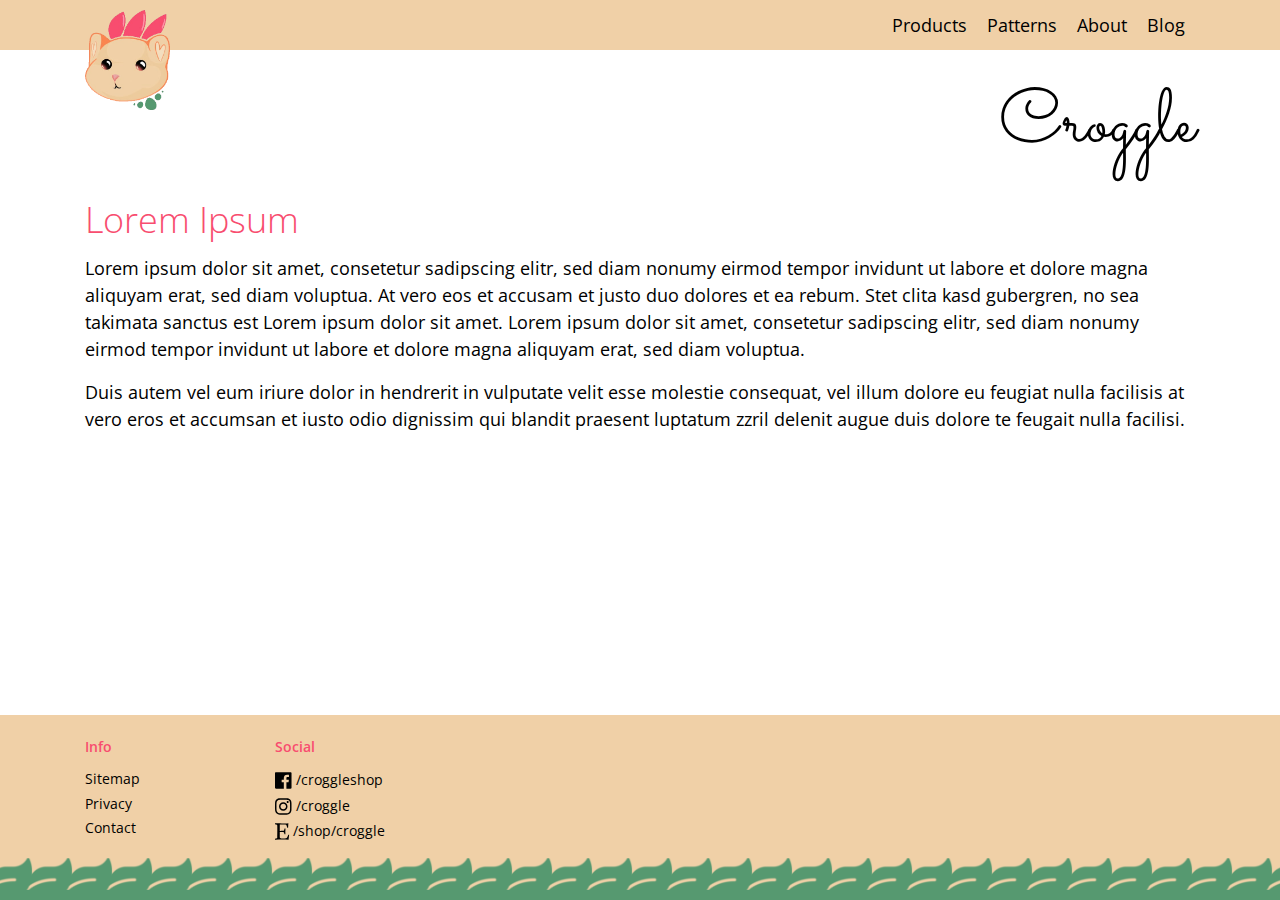
<file: croggle/index.html>
<!DOCTYPE html>
<html lang="en">
	<head>
		<meta charset="utf-8" />
		<meta name="viewport" content="width=device-width, initial-scale=1.0">
		<title>Croggle</title>
		<link href="https://fonts.googleapis.com/css?family=Open+Sans|Sacramento" rel="stylesheet">
		<link rel="stylesheet" href="css/app.css" />
		<script src="js/app.js"></script>
	</head>
	<body>
		
	<header><div class="bar">
	<div class="container nav-wrapper">
		<nav>
			
			<input type="checkbox" id="menu-trigger" class="menu-trigger" />
			<a href="index.html">
				<img class="logo" src="img/logo-small.png" alt="Croggle" />
			</a>
			<label for="menu-trigger">
				<span>
					<i class="fas fa-bars"></i>
				</span>
			</label>
			<ul class="menu"><li ><a href="products.html"><span>Products</span></a></li><li ><a href="patterns.html"><span>Patterns</span></a></li><li ><a href="about.html"><span>About</span></a></li><li ><a href="blog.html"><span>Blog</span></a></li></ul>
		</nav>
	</div>
</div>
</header>
	</header>
	<main class="container">
		<div class="page-header">
			<h1>Croggle</h1>
		</div>
		
	<h2>Lorem Ipsum</h2>
	<p>
		Lorem ipsum dolor sit amet, consetetur sadipscing elitr, sed diam nonumy eirmod tempor invidunt ut labore et dolore magna aliquyam erat, sed diam voluptua. At vero eos et accusam et justo duo dolores et ea rebum. Stet clita kasd gubergren, no sea takimata sanctus est Lorem ipsum dolor sit amet. Lorem ipsum dolor sit amet, consetetur sadipscing elitr, sed diam nonumy eirmod tempor invidunt ut labore et dolore magna aliquyam erat, sed diam voluptua.
	</p>
	<p>
		Duis autem vel eum iriure dolor in hendrerit in vulputate velit esse molestie consequat, vel illum dolore eu feugiat nulla facilisis at vero eros et accumsan et iusto odio dignissim qui blandit praesent luptatum zzril delenit augue duis dolore te feugait nulla facilisi.
	</p>

	</main>
	<footer><div class="bar">
	<div class="container">
		<div class="row">
			<div class="col col-xs-6 col-sm-3 col-lg-2">
				<ul>
					<li><h4>Info</h4></li>
					<li><a href="#">Sitemap</a></li>
					<li><a href="#">Privacy</a></li>
					<li><a href="#">Contact</a></li>
				</ul>
			</div>
			<div class="col col-xs-6 col-sm-3 col-lg-2">
				<ul>
					<li><h4>Social</h4></li>
					<li>
						<a href="https://www.facebook.com/croggleshop/" target="_blank">
							<i class="fab fa-facebook icon"></i> <span>/croggleshop</span>
						</a>
					</li>
					<li>
						<a href="https://www.instagram.com/croggle/" target="_blank">
							<i class="fab fa-instagram icon"></i> <span>/croggle</span>
						</a>
					</li>
					<li>
						<a href="https://www.etsy.com/shop/croggle" target="_blank">
							<i class="fab fa-etsy icon"></i> <span>/shop/croggle</span>
						</a>
					</li>
				</ul>
			</div>
		</div>
	</div>
</div>
</footer>

	</body>
</html>
</file>
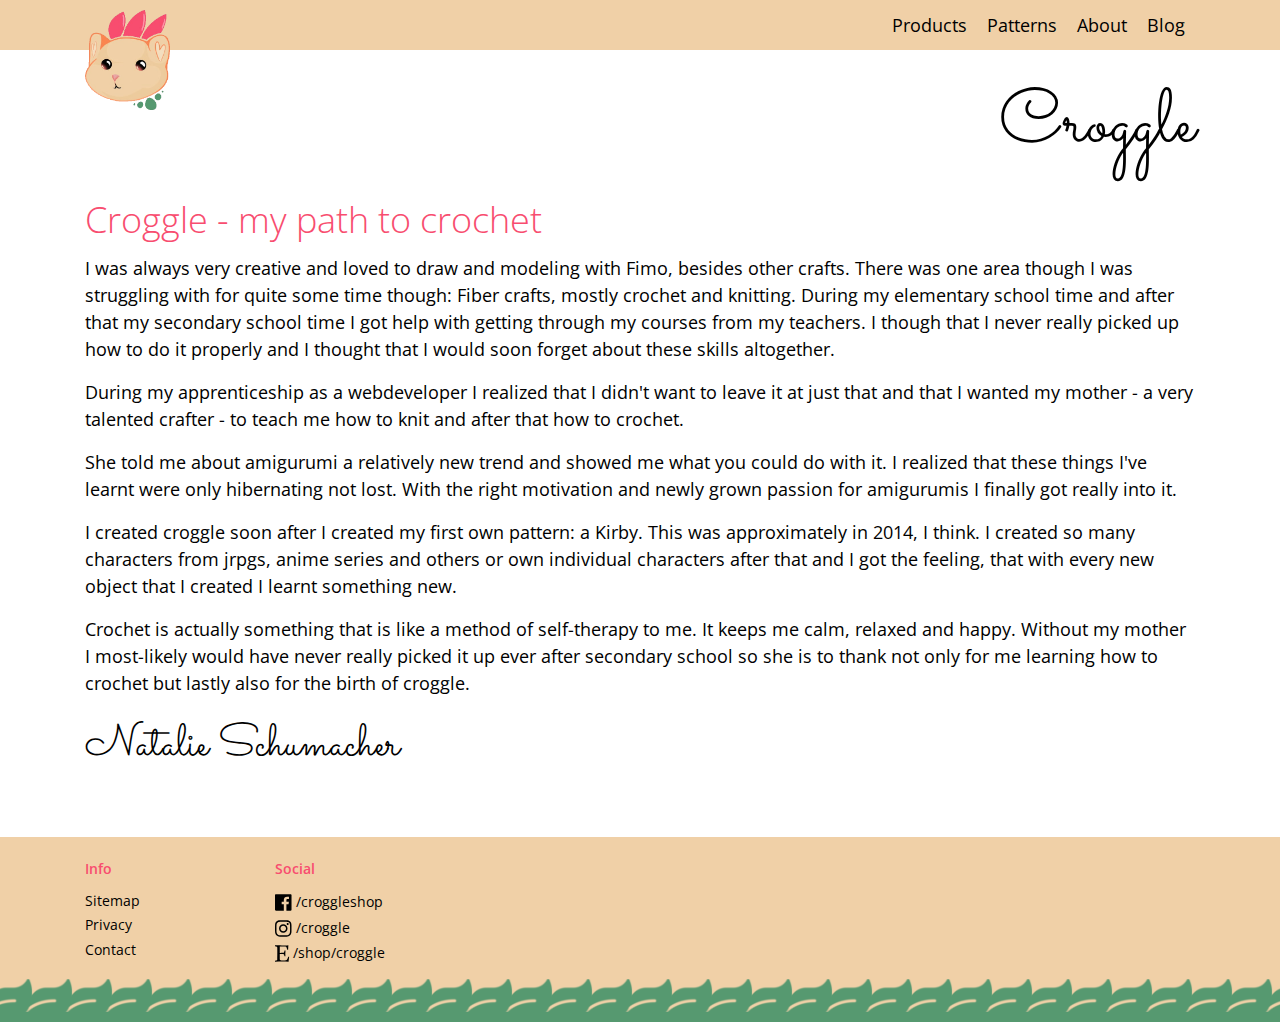
<file: croggle/about.html>
<!DOCTYPE html>
<html lang="en">
	<head>
		<meta charset="utf-8" />
		<meta name="viewport" content="width=device-width, initial-scale=1.0">
		<title>Croggle</title>
		<link href="https://fonts.googleapis.com/css?family=Open+Sans|Sacramento" rel="stylesheet">
		<link rel="stylesheet" href="css/app.css" />
		<script src="js/app.js"></script>
	</head>
	<body>
		
	<header><div class="bar">
	<div class="container nav-wrapper">
		<nav>
			
			<input type="checkbox" id="menu-trigger" class="menu-trigger" />
			<a href="index.html">
				<img class="logo" src="img/logo-small.png" alt="Croggle" />
			</a>
			<label for="menu-trigger">
				<span>
					<i class="fas fa-bars"></i>
				</span>
			</label>
			<ul class="menu"><li ><a href="products.html"><span>Products</span></a></li><li ><a href="patterns.html"><span>Patterns</span></a></li><li ><a href="about.html"><span>About</span></a></li><li ><a href="blog.html"><span>Blog</span></a></li></ul>
		</nav>
	</div>
</div>
</header>
	</header>
	<main class="container">
		<div class="page-header">
			<h1>Croggle</h1>
		</div>
		
	<h2>Croggle - my path to crochet</h2>
	<p>
		I was always very creative and loved to draw and modeling with Fimo, besides other crafts. There was one area though I was struggling with for quite some time though: Fiber crafts, mostly crochet and knitting. During my elementary school time and after that my secondary school time I got help with getting through my courses from my teachers. I though that I never really picked up how to do it properly and I thought that I would soon forget about these skills altogether.
	</p>
	<p>
		During my apprenticeship as a webdeveloper I realized that I didn't want to leave it at just that and that I wanted my mother - a very talented crafter - to teach me how to knit and after that how to crochet.
	</p>
	<p>
		She told me about amigurumi a relatively new trend and showed me what you could do with it. I realized that these things I've learnt were only hibernating not lost. With the right motivation and newly grown passion for amigurumis I finally got really into it.
	</p>
	<p>
		I created croggle soon after I created my first own pattern: a Kirby. This was approximately in 2014, I think. I created so many characters from jrpgs, anime series and others or own individual characters after that and I got the feeling, that with every new object that I created I learnt something new.
	</p>
	<p>
		Crochet is actually something that is like a method of self-therapy to me. It keeps me calm, relaxed and happy. Without my mother I most-likely would have never really picked it up ever after secondary school so she is to thank not only for me learning how to crochet but lastly also for the birth of croggle.
	</p>
	<p>
		<span class="signature">Natalie Schumacher</span><br />
	</p>

	</main>
	<footer><div class="bar">
	<div class="container">
		<div class="row">
			<div class="col col-xs-6 col-sm-3 col-lg-2">
				<ul>
					<li><h4>Info</h4></li>
					<li><a href="#">Sitemap</a></li>
					<li><a href="#">Privacy</a></li>
					<li><a href="#">Contact</a></li>
				</ul>
			</div>
			<div class="col col-xs-6 col-sm-3 col-lg-2">
				<ul>
					<li><h4>Social</h4></li>
					<li>
						<a href="https://www.facebook.com/croggleshop/" target="_blank">
							<i class="fab fa-facebook icon"></i> <span>/croggleshop</span>
						</a>
					</li>
					<li>
						<a href="https://www.instagram.com/croggle/" target="_blank">
							<i class="fab fa-instagram icon"></i> <span>/croggle</span>
						</a>
					</li>
					<li>
						<a href="https://www.etsy.com/shop/croggle" target="_blank">
							<i class="fab fa-etsy icon"></i> <span>/shop/croggle</span>
						</a>
					</li>
				</ul>
			</div>
		</div>
	</div>
</div>
</footer>

	</body>
</html>
</file>
